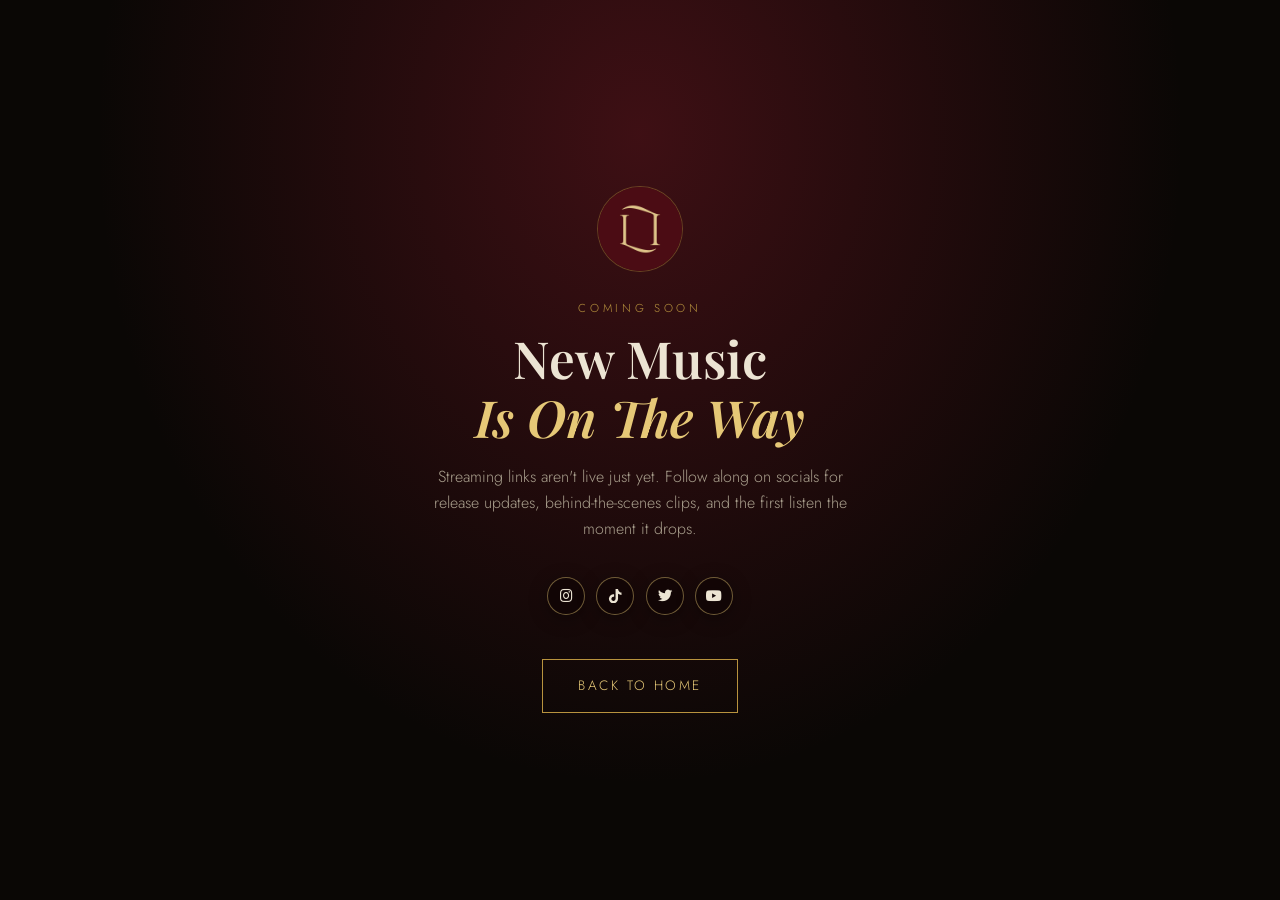
<file: coming-soon.html>
<!DOCTYPE html>
<html lang="en" data-theme="dark">
<head>
  <!-- Favicon -->
  <link rel="apple-touch-icon" sizes="180x180" href="favicon/apple-touch-icon.png">
  <link rel="icon" type="image/x-icon" href="favicon/favicon.ico">
  <link rel="icon" type="image/png" sizes="48x48" href="favicon/favicon-48x48.png">
  <link rel="icon" type="image/png" sizes="32x32" href="favicon/favicon-32x32.png">
  <link rel="icon" type="image/png" sizes="16x16" href="favicon/favicon-16x16.png">
  <link rel="mask-icon" href="favicon/safari-pinned-tab.svg" color="#b8933e">
  <link rel="manifest" href="favicon/site.webmanifest">

  <meta charset="UTF-8">
  <meta name="viewport" content="width=device-width, initial-scale=1.0">
  <meta http-equiv="X-UA-Compatible" content="ie=edge">
  <meta name="robots" content="noindex">
  <meta name="description" content="New music from Lucious Lawton is on the way. Follow along on socials for updates.">
  <meta name="theme-color" content="#0a0705">
  <script>
    /* Apply saved theme before first paint (dark is the default) */
    (function(){
      var t = 'dark';
      try { var s = localStorage.getItem('ll-theme'); if (s === 'light' || s === 'dark') t = s; } catch (e) {}
      document.documentElement.setAttribute('data-theme', t);
      var m = document.querySelector('meta[name="theme-color"]');
      if (m) m.setAttribute('content', t === 'light' ? '#f4f7fb' : '#0a0705');
    })();
  </script>

  <link rel="preconnect" href="https://fonts.googleapis.com">
  <link rel="preconnect" href="https://fonts.gstatic.com" crossorigin>
  <link href="https://fonts.googleapis.com/css2?family=Playfair+Display:ital,wght@0,500;0,600;0,700;1,500;1,600&family=Jost:wght@300;400;500;600&display=swap" rel="stylesheet">
  <link rel="stylesheet" href="https://use.fontawesome.com/releases/v5.4.1/css/all.css" integrity="sha384-5sAR7xN1Nv6T6+dT2mhtzEpVJvfS3NScPQTrOxhwjIuvcA67KV2R5Jz6kr4abQsz" crossorigin="anonymous">

  <link rel="stylesheet" href="style.css">
  <title>New Music Coming Soon — Lucious Lawton</title>
</head>
<body class="coming-soon-page">

  <div class="coming-soon">
    <img src="img/nav-logo.jpg" alt="Lucious Lawton" class="coming-soon__logo">

    <p class="eyebrow">Coming Soon</p>
    <h1 class="coming-soon__title">New Music<br><span>Is On The Way</span></h1>
    <p class="coming-soon__text">
      Streaming links aren't live just yet. Follow along on socials for release
      updates, behind-the-scenes clips, and the first listen the moment it drops.
    </p>

    <ul class="hero__socials coming-soon__socials">
      <li><a href="https://instagram.com/luciouslawton" target="_blank" rel="noopener" aria-label="Instagram"><i class="fab fa-instagram"></i></a></li>
      <li>
        <a href="https://tiktok.com/@luciouslawton" target="_blank" rel="noopener" aria-label="TikTok">
          <svg width="1em" height="1em" viewBox="0 0 448 512" fill="currentColor" style="display:inline-block; vertical-align:-0.125em;">
            <path d="M448,209.91a210.06,210.06,0,0,1-122.77-39.25V349.38A162.55,162.55,0,1,1,185,188.31V278.2a74.62,74.62,0,1,0,52.23,71.18V0l88,0a121.18,121.18,0,0,0,1.86,22.17h0A122.18,122.18,0,0,0,381,102.39a121.43,121.43,0,0,0,67,20.14Z"/>
          </svg>
        </a>
      </li>
      <li><a href="https://twitter.com/luciouslawton" target="_blank" rel="noopener" aria-label="Twitter"><i class="fab fa-twitter"></i></a></li>
      <li><a href="https://youtube.com/@luciouslawton" target="_blank" rel="noopener" aria-label="YouTube"><i class="fab fa-youtube"></i></a></li>
    </ul>

    <a href="index.html#music" class="btn-gold"><span>Back to Home</span></a>
  </div>

</body>
</html>
</file>
<file: style.css>
/* =========================================================
   LUCIOUS LAWTON — design tokens
   ========================================================= */
:root{
  --void:        #0a0705;
  --charcoal:    #14100d;
  --charcoal-2:  #1c1613;
  --velvet:      #3d0a10;
  --crimson:     #8c1c2b;
  --crimson-2:   #b8232f;
  --gold:        #b8933e;
  --gold-bright: #e6c877;
  --ivory:       #ece4d3;
  --ivory-dim:   #a99f8d;

  /* channel tokens so translucent borders/glows can follow the theme */
  --accent-rgb:        184,147,62;
  --accent-bright-rgb: 230,200,119;
  --crimson-rgb:       140,28,43;
  --void-rgb:          10,7,5;

  /* theme-dependent extras */
  --on-velvet:        #ece4d3;
  --on-velvet-accent: #e6c877;
  --quote-mark:       rgba(230,200,119,.16);
  --scrim:            rgba(0,0,0,.55);
  --lightbox-bg:      rgba(6,4,3,.94);
  --glass:            rgba(6,0,0,.35);
  --stripe:           rgba(255,255,255,.02);
  --title-shadow:     0 6px 30px rgba(0,0,0,.5);
  --select-arrow:     url("data:image/svg+xml,%3Csvg xmlns='http://www.w3.org/2000/svg' width='14' height='9'%3E%3Cpath d='M1 1l6 6 6-6' stroke='%23b8933e' stroke-width='1.5' fill='none' fill-rule='evenodd'/%3E%3C/svg%3E");

  --font-display: 'Playfair Display', 'Times New Roman', serif;
  --font-body:    'Jost', 'Helvetica Neue', Arial, sans-serif;

  --gutter: clamp(1.25rem, 4vw, 3.5rem);
  --section-space: clamp(4rem, 10vw, 8rem);
  --radius: 2px;

  --ease: cubic-bezier(.22,1,.36,1);
}

*, *::before, *::after{ box-sizing: border-box; }

html{
  scroll-behavior: smooth;
}

@media (prefers-reduced-motion: reduce){
  html{ scroll-behavior: auto; }
  *, *::before, *::after{
    animation-duration: 0.001ms !important;
    animation-iteration-count: 1 !important;
    transition-duration: 0.001ms !important;
    scroll-behavior: auto !important;
  }
}

body{
  margin: 0;
  background: var(--void);
  color: var(--ivory);
  font-family: var(--font-body);
  font-weight: 300;
  line-height: 1.6;
  -webkit-font-smoothing: antialiased;
  overflow-x: hidden;
}

img{ max-width: 100%; display: block; }

a{ color: inherit; text-decoration: none; }

h1, h2, h3, h4{
  font-family: var(--font-display);
  font-weight: 600;
  color: var(--ivory);
  margin: 0;
}

::selection{
  background: var(--crimson);
  color: var(--on-velvet);
}

/* subtle film-grain / vignette overlay across the whole page */
.grain{
  position: fixed;
  inset: 0;
  pointer-events: none;
  z-index: 500;
  opacity: .05;
  mix-blend-mode: overlay;
  background-image: url("data:image/svg+xml,%3Csvg xmlns='http://www.w3.org/2000/svg' width='120' height='120'%3E%3Cfilter id='n'%3E%3CfeTurbulence type='fractalNoise' baseFrequency='0.9' numOctaves='2' stitchTiles='stitch'/%3E%3C/filter%3E%3Crect width='100%25' height='100%25' filter='url(%23n)'/%3E%3C/svg%3E");
}

/* =========================================================
   Custom cursor (gold ring, desktop only)
   ========================================================= */
.cursor-ring{
  position: fixed;
  top: 0; left: 0;
  width: 26px; height: 26px;
  margin: -13px 0 0 -13px;
  border: 1px solid var(--gold-bright);
  border-radius: 50%;
  pointer-events: none;
  z-index: 9999;
  opacity: 0;
  mix-blend-mode: difference;
  transition: opacity .3s ease, width .25s var(--ease), height .25s var(--ease),
              margin .25s var(--ease), background .25s var(--ease),
              left .12s ease-out, top .12s ease-out;
}
.cursor-ring.is-active{ opacity: 1; }
.cursor-ring.is-hover{
  width: 46px; height: 46px;
  margin: -23px 0 0 -23px;
  background: rgba(var(--accent-bright-rgb),.14);
}
.cursor-ring.is-click{
  width: 18px; height: 18px;
  margin: -9px 0 0 -9px;
  background: var(--gold-bright);
}
@media (hover: hover) and (pointer: fine){
  body.has-custom-cursor,
  body.has-custom-cursor a,
  body.has-custom-cursor button,
  body.has-custom-cursor .gallery-item,
  body.has-custom-cursor .reel-card,
  body.has-custom-cursor .track-card{
    cursor: none;
  }
}
@media (hover: none), (pointer: coarse), (prefers-reduced-motion: reduce){
  .cursor-ring{ display: none; }
}

/* =========================================================
   Scroll progress bar
   ========================================================= */
.scroll-progress{
  position: fixed;
  top: 0; left: 0;
  height: 3px;
  width: 0%;
  background: linear-gradient(90deg, var(--gold), var(--gold-bright));
  box-shadow: 0 0 10px rgba(var(--accent-bright-rgb),.5);
  z-index: 600;
  pointer-events: none;
}

/* =========================================================
   Curtain intro — parts on load like a theater curtain
   ========================================================= */
.curtain{
  position: fixed;
  top: 0; bottom: 0;
  width: 51%;
  z-index: 9000;
  background:
    repeating-linear-gradient(90deg, var(--velvet) 0 16px, var(--crimson) 16px 32px),
    linear-gradient(180deg, var(--crimson-2), var(--velvet) 70%);
  background-blend-mode: multiply, normal;
  box-shadow: inset 0 0 90px rgba(0,0,0,.65);
  transition: transform 1.15s var(--ease);
}
.curtain--left{ left: 0; }
.curtain--right{ right: 0; }
.curtain--left.is-open{ transform: translateX(-102%); }
.curtain--right.is-open{ transform: translateX(102%); }
.curtain.is-hidden{ display: none; }
body.curtain-lock{ overflow: hidden; }
@media (prefers-reduced-motion: reduce){
  .curtain{ display: none; }
}

/* =========================================================
   Eyebrow / small labels
   ========================================================= */
.eyebrow{
  font-family: var(--font-body);
  font-size: .72rem;
  letter-spacing: .32em;
  text-transform: uppercase;
  color: var(--gold);
  margin: 0 0 .75rem;
}

/* =========================================================
   Top-left wordmark + nav toggle
   ========================================================= */
.wordmark-mini{
  position: fixed;
  top: 1.35rem;
  left: 4.4rem;
  height: 44px;
  z-index: 300;
  display: flex;
  align-items: center;
  font-family: var(--font-display);
  font-style: italic;
  font-weight: 500;
  font-size: .78rem;
  line-height: 1;
  letter-spacing: .18em;
  color: var(--ivory-dim);
  pointer-events: none;
}

.nav-toggle{
  position: fixed;
  top: 1.35rem;
  left: 1.35rem;
  z-index: 400;
  width: 44px;
  height: 44px;
  display: flex;
  flex-direction: column;
  align-items: center;
  justify-content: center;
  gap: 6px;
  background: rgba(var(--void-rgb),.55);
  border: 1px solid rgba(var(--accent-rgb),.4);
  border-radius: 50%;
  cursor: pointer;
  backdrop-filter: blur(6px);
  transition: border-color .3s var(--ease), background .3s var(--ease);
}
.nav-toggle:hover{ border-color: var(--gold-bright); }

.nav-toggle__bar{
  width: 18px;
  height: 1.5px;
  background: var(--gold);
  transition: transform .35s var(--ease), opacity .25s var(--ease), width .3s var(--ease);
}
.nav-toggle[aria-expanded="true"] .nav-toggle__bar:nth-child(1){
  transform: translateY(7.5px) rotate(45deg);
}
.nav-toggle[aria-expanded="true"] .nav-toggle__bar:nth-child(2){
  opacity: 0;
}
.nav-toggle[aria-expanded="true"] .nav-toggle__bar:nth-child(3){
  transform: translateY(-7.5px) rotate(-45deg);
}

/* =========================================================
   Drawer nav
   ========================================================= */
.site-nav{
  position: fixed;
  inset: 0 auto 0 0;
  width: min(420px, 100%);
  height: 100dvh;
  background: linear-gradient(180deg, var(--charcoal) 0%, var(--void) 100%);
  border-right: 1px solid rgba(var(--accent-rgb),.25);
  z-index: 350;
  display: flex;
  flex-direction: column;
  justify-content: center;
  justify-content: safe center;
  overflow-y: auto;
  padding: 6rem clamp(2rem, 6vw, 4rem) 3rem;
  transform: translateX(-105%);
  transition: transform .55s var(--ease);
}
.site-nav.is-open{ transform: translateX(0); }

.site-nav__logo{
  position: absolute;
  top: 2.1rem;
  left: 50%;
  transform: translateX(-50%);
  width: 84px;
  height: 84px;
  border-radius: 50%;
  object-fit: cover;
  box-shadow: 0 0 0 1px rgba(var(--accent-rgb),.4);
}

.nav-scrim{
  position: fixed;
  inset: 0;
  z-index: 340;
  background: var(--scrim);
  backdrop-filter: blur(2px);
  opacity: 0;
  pointer-events: none;
  transition: opacity .45s var(--ease);
}
.nav-scrim.is-open{ opacity: 1; pointer-events: auto; }

.site-nav__links{
  list-style: none;
  margin: 0 0 2.5rem;
  padding: 0;
}
.site-nav__links li + li{ margin-top: .35rem; }
.site-nav__links a{
  font-family: var(--font-display);
  font-style: italic;
  font-size: clamp(1.6rem, 5vw, 2.3rem);
  font-weight: 500;
  color: var(--ivory-dim);
  display: inline-block;
  position: relative;
  transition: color .3s var(--ease), transform .3s var(--ease);
}
.site-nav__links a::after{
  content: '';
  position: absolute;
  left: 0; right: 100%;
  bottom: -2px;
  height: 1px;
  background: var(--gold);
  transition: right .35s var(--ease);
}
.site-nav__links a:hover{ color: var(--gold-bright); transform: translateX(6px); }
.site-nav__links a:hover::after{ right: 0; }

.site-nav__social{
  list-style: none;
  display: flex;
  gap: 1rem;
  margin: 2rem 0 0;
  padding: 0;
}
.site-nav__social a{
  width: 40px;
  height: 40px;
  border: 1px solid rgba(var(--accent-rgb),.5);
  border-radius: 50%;
  display: flex;
  align-items: center;
  justify-content: center;
  color: var(--gold);
  transition: all .3s var(--ease);
}
.site-nav__social a:hover{
  background: var(--gold);
  color: var(--void);
  box-shadow: 0 0 18px rgba(var(--accent-bright-rgb),.55);
}

/* =========================================================
   Marquee "bulb" rule — signature motif
   ========================================================= */
.bulb-rule{
  --n: 26;
  height: 1px;
  background: repeating-linear-gradient(
    to right,
    rgba(var(--accent-rgb),.35) 0 1px,
    transparent 1px 100%
  );
  position: relative;
  margin: 0;
}
.bulb-rule::before{
  content: '';
  position: absolute;
  inset: 0;
  background-image: radial-gradient(circle, var(--gold) 1.4px, transparent 1.6px);
  background-size: calc(100% / var(--n)) 100%;
  background-position: center;
  background-repeat: repeat-x;
  animation: bulb-twinkle 4.5s ease-in-out infinite;
}
.bulb-rule--section{
  max-width: 1180px;
  margin: 0 auto;
}
@keyframes bulb-twinkle{
  0%, 100%{ opacity: .55; filter: drop-shadow(0 0 0 rgba(var(--accent-bright-rgb),0)); }
  50%{ opacity: 1; filter: drop-shadow(0 0 4px rgba(var(--accent-bright-rgb),.8)); }
}

/* =========================================================
   Hero
   ========================================================= */
.hero{
  position: relative;
  height: 100dvh;
  min-height: 560px;
  display: flex;
  align-items: flex-end;
  justify-content: center;
  overflow: hidden;
}
.hero__ambient{
  position: absolute;
  inset: -10%;
  background:
    radial-gradient(ellipse 60% 55% at 50% 38%, rgba(var(--crimson-rgb),.55), transparent 68%),
    radial-gradient(ellipse 80% 70% at 50% 60%, var(--velvet), var(--void) 75%);
}
.hero__image{
  position: absolute;
  inset: 0;
  background-color: var(--charcoal);
  background-image: url('img/hero.jpg');
  background-size: cover;
  background-position: center 20%;
  transform: scale(1.08);
  animation: hero-settle 2.4s var(--ease) forwards;
  -webkit-mask-image: radial-gradient(ellipse 62% 62% at 50% 42%, black 45%, transparent 88%);
  mask-image: radial-gradient(ellipse 62% 62% at 50% 42%, black 45%, transparent 88%);
}
@keyframes hero-settle{
  from{ transform: scale(1.14); filter: saturate(.7) brightness(.7); }
  to{ transform: scale(1.08); filter: saturate(1) brightness(1); }
}
.hero__scrim{
  position: absolute;
  inset: 0;
  background:
    radial-gradient(circle at 50% 30%, rgba(var(--crimson-rgb),.28), transparent 55%),
    linear-gradient(180deg, rgba(var(--void-rgb),.35) 0%, rgba(var(--void-rgb),.55) 55%, var(--void) 100%);
}
.hero__spotlight{
  position: absolute;
  inset: 0;
  pointer-events: none;
  background: radial-gradient(320px 320px at var(--x,50%) var(--y,40%), rgba(var(--accent-bright-rgb),.14), transparent 70%);
  transition: opacity .4s ease;
}
@media (max-width: 780px), (hover: none){
  .hero__spotlight{ display: none; }
}

.hero__content{
  position: relative;
  z-index: 2;
  text-align: center;
  padding: 0 var(--gutter) clamp(5.5rem, 9vw, 6.5rem);
  max-width: 900px;
}
.hero__title{
  font-size: clamp(3rem, 11vw, 7.5rem);
  line-height: .96;
  letter-spacing: .01em;
  text-shadow: var(--title-shadow);
}
.hero__title span{ display: block; }
.hero__title--em{
  font-style: italic;
  font-weight: 500;
  color: var(--gold-bright);
}
.hero__socials{
  list-style: none;
  display: flex;
  justify-content: center;
  gap: .7rem;
  margin: 1.4rem 0 0;
  padding: 0;
}
.hero__socials a{
  width: 38px; height: 38px;
  border-radius: 50%;
  display: flex;
  align-items: center;
  justify-content: center;
  color: var(--ivory);
  font-size: .9rem;
  background: var(--glass);
  border: 1px solid rgba(var(--accent-bright-rgb),.45);
  backdrop-filter: blur(6px);
  -webkit-backdrop-filter: blur(6px);
  box-shadow: 0 4px 18px rgba(0,0,0,.35);
  transition: all .3s var(--ease);
}
.hero__socials a:hover{
  background: var(--gold);
  color: var(--void);
  border-color: var(--gold);
  transform: translateY(-3px);
}
@media (max-width: 480px){
  .hero__socials a{ width: 34px; height: 34px; font-size: .82rem; }
  .hero__socials{ gap: .55rem; }
}

.scroll-cue{
  position: absolute;
  left: 50%;
  bottom: clamp(1.25rem, 3vw, 2rem);
  transform: translateX(-50%);
  z-index: 2;
  width: 22px;
  height: 36px;
  border: 1px solid rgba(var(--accent-bright-rgb),.55);
  border-radius: 20px;
}
.scroll-cue span{
  position: absolute;
  top: 6px; left: 50%;
  width: 4px; height: 4px;
  margin-left: -2px;
  border-radius: 50%;
  background: var(--gold-bright);
  animation: cue-fall 1.8s ease-in-out infinite;
}
@keyframes cue-fall{
  0%{ transform: translateY(0); opacity: 1; }
  70%{ opacity: 0; }
  100%{ transform: translateY(14px); opacity: 0; }
}

/* =========================================================
   Reveal-on-scroll utilities
   ========================================================= */
.reveal{
  opacity: 0;
  transform: translateY(14px);
  animation: reveal-in .9s var(--ease) forwards;
  animation-delay: calc(var(--d, 0) * .12s + .2s);
}
@keyframes reveal-in{
  to{ opacity: 1; transform: translateY(0); }
}

.reveal-up{
  opacity: 0;
  transform: translateY(28px);
  transition: opacity .8s var(--ease), transform .8s var(--ease);
}
.reveal-up.in-view{
  opacity: 1;
  transform: translateY(0);
}

/* =========================================================
   Generic section scaffolding
   ========================================================= */
.section{
  max-width: 1180px;
  margin: 0 auto;
  padding: var(--section-space) var(--gutter);
}
.section__head{
  text-align: center;
  max-width: 640px;
  margin: 0 auto clamp(2.5rem, 6vw, 4rem);
}
.section__head h2{
  font-size: clamp(2rem, 5vw, 3rem);
}
.section__lede{
  margin-top: .85rem;
  color: var(--ivory-dim);
  font-size: 1rem;
}
.section__note{
  text-align: center;
  color: var(--ivory-dim);
  font-size: .9rem;
  margin-top: 2.5rem;
  letter-spacing: .02em;
}

.platform-links-wrap{
  text-align: center;
  margin-top: 2.5rem;
}
.platform-links__label{
  font-size: .72rem;
  letter-spacing: .28em;
  text-transform: uppercase;
  color: var(--gold);
  margin: 0 0 1rem;
}
.platform-links{
  list-style: none;
  display: flex;
  justify-content: center;
  gap: .9rem;
  margin: 0;
  padding: 0;
}
.platform-links a{
  width: 42px; height: 42px;
  border: 1px solid rgba(var(--accent-rgb),.35);
  border-radius: 50%;
  display: flex;
  align-items: center;
  justify-content: center;
  color: var(--gold);
  font-size: 1rem;
  transition: all .3s var(--ease);
}
.platform-links a:hover{
  background: var(--gold);
  color: var(--void);
  transform: translateY(-3px);
}

/* =========================================================
   Film & TV — reel cards
   ========================================================= */
.reel-grid{
  display: grid;
  grid-template-columns: repeat(auto-fit, minmax(260px, 1fr));
  gap: clamp(1.5rem, 3vw, 2.5rem);
  max-width: 340px;
  margin: 0 auto;
}
.reel-card{
  background: var(--charcoal);
  border: 1px solid rgba(var(--accent-rgb),.18);
  transition: transform .45s var(--ease), border-color .45s var(--ease), box-shadow .45s var(--ease);
}
.reel-card{ will-change: transform; }
.reel-card:hover{
  border-color: rgba(var(--accent-rgb),.5);
  box-shadow: 0 20px 40px -20px rgba(0,0,0,.7);
}
@media (hover: none), (pointer: coarse){
  .reel-card:hover{ transform: translateY(-6px); }
}
.reel-card__poster{
  aspect-ratio: 2/3;
  background-color: var(--charcoal-2);
  background-size: cover;
  background-position: center;
  position: relative;
}
.reel-card__poster::after{
  content: '';
  position: absolute; inset: 0;
  background: linear-gradient(180deg, transparent 55%, rgba(var(--void-rgb),.85) 100%);
}
.reel-card__tag{
  position: absolute;
  top: .9rem; left: .9rem;
  z-index: 1;
  font-size: .65rem;
  letter-spacing: .14em;
  text-transform: uppercase;
  color: var(--void);
  background: var(--gold);
  padding: .3em .7em;
}
.reel-card__body{ padding: 1.4rem 1.3rem 1.6rem; }
.reel-card__body h3{
  font-size: 1.25rem;
  font-style: italic;
  margin-bottom: .3rem;
}
.reel-card__meta{
  margin: 0 0 .6rem;
  font-size: .8rem;
  letter-spacing: .08em;
  text-transform: uppercase;
  color: var(--gold);
}
.reel-card__desc{
  margin: 0;
  font-size: .92rem;
  color: var(--ivory-dim);
}

/* =========================================================
   Music — track cards
   ========================================================= */
.music-embed{
  max-width: 620px;
  margin: 0 auto 2rem;
}
.music-embed:empty{ display: none; }
.music-embed iframe{
  width: 100%;
  display: block;
  border-radius: 10px;
}

.track-list{
  display: flex;
  flex-direction: column;
  gap: 1rem;
}
.track-card{
  display: flex;
  align-items: center;
  gap: 1.2rem;
  padding: 1rem;
  background: var(--charcoal);
  border: 1px solid rgba(var(--accent-rgb),.18);
  transition: transform .25s var(--ease), border-color .35s var(--ease), background .35s var(--ease);
  will-change: transform;
}
.track-card:hover{
  border-color: rgba(var(--accent-rgb),.55);
  background: var(--charcoal-2);
}
.track-card__art{
  width: 64px; height: 64px;
  flex: none;
  background-color: var(--charcoal-2);
  background-size: cover;
  background-position: center;
}
.track-card__info{ flex: 1; min-width: 0; }
.track-card__info h3{
  font-size: 1.1rem;
  font-style: italic;
  margin-bottom: .2rem;
}
.track-card__meta{
  margin: 0;
  font-size: .78rem;
  letter-spacing: .08em;
  text-transform: uppercase;
  color: var(--gold);
}
.track-card__play{
  width: 40px; height: 40px;
  flex: none;
  border-radius: 50%;
  border: 1px solid rgba(var(--accent-rgb),.5);
  display: flex;
  align-items: center;
  justify-content: center;
  color: var(--gold);
  font-size: .75rem;
  transition: all .3s var(--ease);
}
.track-card:hover .track-card__play{
  background: var(--gold);
  color: var(--void);
}

/* =========================================================
   Quote panel
   ========================================================= */
.quote-panel{
  position: relative;
  padding: clamp(5rem, 12vw, 8rem) var(--gutter);
  text-align: center;
  background:
    radial-gradient(circle at 50% 0%, rgba(var(--crimson-rgb),.35), transparent 60%),
    var(--velvet);
  overflow: hidden;
}
.quote-panel__mark{
  font-family: var(--font-display);
  font-size: clamp(6rem, 16vw, 11rem);
  color: var(--quote-mark);
  line-height: 1;
  position: absolute;
  top: clamp(.5rem, 3vw, 2rem);
  left: 50%;
  transform: translateX(-50%);
  user-select: none;
}
.quote-panel blockquote{
  position: relative;
  margin: 0 auto;
  max-width: 780px;
}
.quote-panel p{
  font-family: var(--font-display);
  font-style: italic;
  font-weight: 500;
  font-size: clamp(1.5rem, 4vw, 2.4rem);
  line-height: 1.4;
  color: var(--on-velvet);
  margin: 0 0 1.2rem;
}
.quote-panel cite{
  font-style: normal;
  font-size: .8rem;
  letter-spacing: .18em;
  text-transform: uppercase;
  color: var(--on-velvet-accent);
}

/* =========================================================
   Gallery
   ========================================================= */
.gallery-grid{
  display: grid;
  grid-template-columns: repeat(3, 1fr);
  grid-auto-rows: clamp(140px, 22vw, 260px);
  gap: clamp(.5rem, 1.5vw, 1rem);
}
.gallery-item{
  margin: 0;
  overflow: hidden;
  position: relative;
  background: var(--charcoal-2);
  grid-row: span 2;
}
.gallery-item:nth-child(3n+1){ grid-row: span 2; }
.gallery-item img{
  width: 100%; height: 100%;
  object-fit: cover;
  transition: transform .6s var(--ease), filter .6s var(--ease);
  filter: saturate(.85);
}
.gallery-item::after{
  content: '';
  position: absolute; inset: 0;
  box-shadow: inset 0 0 0 1px rgba(var(--accent-rgb),.25);
  pointer-events: none;
}
.gallery-item:hover img{
  transform: scale(1.06);
  filter: saturate(1.1);
}
.gallery-item{ cursor: pointer; }

/* =========================================================
   Gallery lightbox
   ========================================================= */
.lightbox{
  position: fixed;
  inset: 0;
  z-index: 800;
  display: flex;
  align-items: center;
  justify-content: center;
  background: var(--lightbox-bg);
  opacity: 0;
  pointer-events: none;
  transition: opacity .35s var(--ease);
  padding: clamp(1rem, 5vw, 3rem);
}
.lightbox.is-open{ opacity: 1; pointer-events: auto; }
.lightbox__img{
  max-width: min(90vw, 1100px);
  max-height: 85vh;
  width: auto;
  object-fit: contain;
  box-shadow: 0 30px 80px rgba(0,0,0,.6);
  border: 1px solid rgba(var(--accent-rgb),.3);
  opacity: 0;
  transform: scale(.97);
  transition: opacity .35s var(--ease), transform .35s var(--ease);
}
.lightbox.is-open .lightbox__img{ opacity: 1; transform: scale(1); }
.lightbox__close,
.lightbox__nav{
  position: absolute;
  border-radius: 50%;
  border: 1px solid rgba(var(--accent-rgb),.4);
  background: rgba(var(--void-rgb),.6);
  color: var(--gold);
  cursor: pointer;
  display: flex;
  align-items: center;
  justify-content: center;
  transition: all .3s var(--ease);
}
.lightbox__close:hover,
.lightbox__nav:hover{
  background: var(--gold);
  color: var(--void);
}
.lightbox__close{
  top: 1.25rem; right: 1.5rem;
  width: 44px; height: 44px;
  font-size: 1.6rem;
  line-height: 1;
}
.lightbox__nav{
  top: 50%;
  transform: translateY(-50%);
  width: 48px; height: 48px;
  font-size: .95rem;
}
.lightbox__nav--prev{ left: clamp(.5rem, 3vw, 1.5rem); }
.lightbox__nav--next{ right: clamp(.5rem, 3vw, 1.5rem); }
@media (max-width: 560px){
  .lightbox__nav{ width: 40px; height: 40px; }
}

@media (max-width: 680px){
  .gallery-grid{ grid-template-columns: repeat(2, 1fr); }
  .gallery-item:nth-child(3n+1){ grid-row: span 2; }
  .gallery-item:nth-child(odd){ grid-row: span 2; }
}

/* =========================================================
   Film & TV — demo reel video embed
   ========================================================= */
.reel-video{
  max-width: 900px;
  margin: 0 auto clamp(2rem, 5vw, 3rem);
  aspect-ratio: 16/9;
  background: var(--charcoal-2);
  border: 1px solid rgba(var(--accent-rgb),.25);
  overflow: hidden;
}
.reel-video iframe{
  width: 100%; height: 100%;
  border: 0;
  display: block;
}

/* =========================================================
   Testimonials
   ========================================================= */
.testimonial-grid{
  display: grid;
  grid-template-columns: repeat(auto-fit, minmax(280px, 1fr));
  gap: clamp(1.25rem, 3vw, 2rem);
  max-width: 1000px;
  margin: 0 auto;
}
.testimonial-card{
  margin: 0;
  padding: 1.8rem 1.6rem;
  background: var(--charcoal);
  border: 1px solid rgba(var(--accent-rgb),.18);
  border-top: 2px solid var(--gold);
}
.testimonial-card p{
  margin: 0 0 1rem;
  font-family: var(--font-display);
  font-style: italic;
  font-size: 1.05rem;
  line-height: 1.55;
  color: var(--ivory);
}
.testimonial-card cite{
  font-style: normal;
  font-size: .78rem;
  letter-spacing: .1em;
  text-transform: uppercase;
  color: var(--gold);
}

/* =========================================================
   Press Kit
   ========================================================= */
.press-grid{
  display: grid;
  grid-template-columns: minmax(200px, 260px) 1fr;
  gap: clamp(1.5rem, 4vw, 3rem);
  max-width: 800px;
  margin: 0 auto;
  align-items: start;
}
@media (max-width: 620px){
  .press-grid{ grid-template-columns: 1fr; justify-items: center; }
}
.press-photo{
  aspect-ratio: 4/5;
  background: var(--charcoal-2);
  border: 1px solid rgba(var(--accent-rgb),.3);
  overflow: hidden;
  width: 100%;
  max-width: 260px;
}
.press-photo img{
  width: 100%; height: 120%;
  object-fit: cover;
  filter: saturate(.9);
}
.stat-list{
  margin: 0;
  width: 100%;
}
.stat-list__row{
  display: flex;
  justify-content: space-between;
  gap: 1rem;
  padding: .65rem 0;
  border-bottom: 1px solid rgba(var(--accent-rgb),.18);
}
.stat-list__row dt{
  font-size: .72rem;
  letter-spacing: .14em;
  text-transform: uppercase;
  color: var(--gold);
  flex: none;
}
.stat-list__row dd{
  margin: 0;
  text-align: right;
  color: var(--ivory-dim);
  font-size: .92rem;
}

.credits-wrap{
  max-width: 800px;
  margin: 0 auto;
  overflow-x: auto;
}
.credits-table{
  width: 100%;
  border-collapse: collapse;
  margin-top: 1rem;
  font-size: .88rem;
}
.credits-table th{
  text-align: left;
  font-size: .68rem;
  letter-spacing: .12em;
  text-transform: uppercase;
  color: var(--void);
  background: var(--gold);
  padding: .65rem .9rem;
  white-space: nowrap;
}
.credits-table td{
  padding: .7rem .9rem;
  color: var(--ivory-dim);
  border-bottom: 1px solid rgba(var(--accent-rgb),.18);
  white-space: nowrap;
}
.credits-table tbody tr:nth-child(odd){ background: var(--stripe); }

/* =========================================================
   Inquire form
   ========================================================= */
.section--inquire{
  background: linear-gradient(180deg, transparent 0%, rgba(var(--crimson-rgb),.08) 100%);
}
.inquire-form{
  max-width: 620px;
  margin: 0 auto;
  padding: clamp(1.75rem, 4vw, 3rem);
  background: var(--charcoal);
  border: 1px solid rgba(var(--accent-rgb),.25);
  position: relative;
}
.inquire-form::before{
  content: '';
  position: absolute;
  inset: 8px;
  border: 1px solid rgba(var(--accent-rgb),.15);
  pointer-events: none;
}
.field{ margin-bottom: 1.3rem; }
.field-row{
  display: grid;
  grid-template-columns: 1fr 1fr;
  gap: 1.3rem;
}
@media (max-width: 560px){
  .field-row{ grid-template-columns: 1fr; gap: 0; }
}
label{
  display: block;
  font-size: .72rem;
  letter-spacing: .16em;
  text-transform: uppercase;
  color: var(--gold);
  margin-bottom: .5rem;
}
input, textarea, select{
  width: 100%;
  background: transparent;
  border: none;
  border-bottom: 1px solid rgba(var(--accent-rgb),.35);
  color: var(--ivory);
  font-family: var(--font-body);
  font-size: 1rem;
  padding: .55rem .1rem;
  resize: vertical;
  transition: border-color .3s var(--ease);
}
select{
  appearance: none;
  -webkit-appearance: none;
  background-image: var(--select-arrow);
  background-repeat: no-repeat;
  background-position: right .2rem center;
  padding-right: 1.5rem;
  cursor: pointer;
}
select option{ background: var(--charcoal); color: var(--ivory); }
input:focus, textarea:focus, select:focus{
  outline: none;
  border-color: var(--gold-bright);
}
input:focus-visible, textarea:focus-visible, select:focus-visible, a:focus-visible, button:focus-visible{
  outline: 2px solid var(--gold-bright);
  outline-offset: 3px;
}
::placeholder{ color: var(--ivory-dim); opacity: .5; }

.btn-gold{
  margin-top: .5rem;
  display: inline-flex;
  align-items: center;
  gap: .6rem;
  background: transparent;
  border: 1px solid var(--gold);
  color: var(--gold-bright);
  font-family: var(--font-body);
  font-size: .85rem;
  letter-spacing: .18em;
  text-transform: uppercase;
  padding: .95rem 2.2rem;
  cursor: pointer;
  transition: all .35s var(--ease);
}
.btn-gold:hover{
  background: var(--gold);
  color: var(--void);
  box-shadow: 0 0 24px rgba(var(--accent-bright-rgb),.4);
}
.btn-gold--outline{
  border-color: rgba(var(--accent-rgb),.5);
  color: var(--ivory-dim);
}
.btn-gold--outline:hover{
  background: transparent;
  border-color: var(--gold-bright);
  color: var(--gold-bright);
  box-shadow: none;
}
.btn-row{
  display: flex;
  flex-wrap: wrap;
  justify-content: center;
  gap: 1rem;
  margin-top: 1.5rem;
}
.form-note{
  margin: 1.1rem 0 0;
  font-size: .8rem;
  line-height: 1.5;
  color: var(--ivory-dim);
}
.form-status{
  margin: .6rem 0 0;
  font-size: .85rem;
  color: var(--gold-bright);
  min-height: 1.2em;
}

/* =========================================================
   Footer
   ========================================================= */
.site-footer{
  padding: clamp(2.5rem, 6vw, 4rem) var(--gutter) 2.5rem;
  text-align: center;
}
.wordmark-mini--footer{
  position: static;
  display: block;
  margin: 1.75rem 0 1rem;
  font-size: .9rem;
}
.footer-social{
  list-style: none;
  display: flex;
  justify-content: center;
  gap: .9rem;
  margin: 0 0 1.25rem;
  padding: 0;
}
.footer-social a{
  width: 36px; height: 36px;
  border: 1px solid rgba(var(--accent-rgb),.35);
  border-radius: 50%;
  display: flex;
  align-items: center;
  justify-content: center;
  color: var(--gold);
  font-size: .85rem;
  transition: all .3s var(--ease);
}
.footer-social a:hover{
  background: var(--gold);
  color: var(--void);
}
.footer-copy{
  font-size: .75rem;
  letter-spacing: .04em;
  color: var(--ivory-dim);
  margin: 0;
}

/* =========================================================
   Social feed section (TikTok / Instagram embeds)
   ========================================================= */
.feed-embed{
  max-width: 780px;
  margin: 0 auto 1.5rem;
}
.feed-embed:last-child{ margin-bottom: 0; }

/* =========================================================
   Ambient sound toggle
   ========================================================= */
.sound-toggle{
  position: fixed;
  right: 1.35rem;
  bottom: 1.35rem;
  z-index: 400;
  width: 46px; height: 46px;
  border-radius: 50%;
  border: 1px solid rgba(var(--accent-rgb),.4);
  background: rgba(var(--void-rgb),.55);
  color: var(--gold);
  backdrop-filter: blur(6px);
  display: flex;
  align-items: center;
  justify-content: center;
  cursor: pointer;
  font-size: .95rem;
  transition: border-color .3s var(--ease), color .3s var(--ease), box-shadow .3s var(--ease);
}
.sound-toggle:hover{ border-color: var(--gold-bright); color: var(--gold-bright); }
.sound-toggle.is-playing{
  color: var(--gold-bright);
  box-shadow: 0 0 18px rgba(var(--accent-bright-rgb),.45);
}

/* =========================================================
   Easter egg — logo click flourish + confetti
   ========================================================= */
.site-nav__logo{ cursor: pointer; }

.logo-flourish{
  position: fixed;
  width: 340px; height: 340px;
  border-radius: 50%;
  pointer-events: none;
  z-index: 9997;
  background: radial-gradient(circle, rgba(var(--accent-bright-rgb),.4), transparent 70%);
  transform: translate(-50%,-50%) scale(.4);
  opacity: 0;
  animation: flourish-pulse 1.1s var(--ease) forwards;
}
@keyframes flourish-pulse{
  0%{ opacity: 0; transform: translate(-50%,-50%) scale(.4); }
  35%{ opacity: 1; }
  100%{ opacity: 0; transform: translate(-50%,-50%) scale(1.7); }
}

.confetti-piece{
  position: fixed;
  top: 0; left: 0;
  width: 7px; height: 13px;
  z-index: 9998;
  pointer-events: none;
  border-radius: 1px;
  animation: confetti-fall 1.5s ease-out forwards;
}
@keyframes confetti-fall{
  0%{ transform: translate(0,0) rotate(0deg); opacity: 1; }
  100%{ transform: translate(var(--tx), var(--ty)) rotate(var(--rot)); opacity: 0; }
}
@media (prefers-reduced-motion: reduce){
  .logo-flourish, .confetti-piece{ display: none; }
}

/* =========================================================
   Coming Soon — music platform placeholder page
   ========================================================= */
body.coming-soon-page{
  min-height: 100vh;
  display: flex;
  align-items: center;
  justify-content: center;
  background:
    radial-gradient(ellipse at 50% 15%, rgba(var(--crimson-rgb),.4), transparent 60%),
    var(--void);
  text-align: center;
  padding: 3rem 1.5rem;
}
.coming-soon{
  max-width: 560px;
}
.coming-soon__logo{
  width: 84px;
  height: 84px;
  border-radius: 50%;
  object-fit: cover;
  margin: 0 auto 1.75rem;
  box-shadow: 0 0 0 1px rgba(var(--accent-rgb),.4);
}
.coming-soon__title{
  font-size: clamp(2.1rem, 6vw, 3.2rem);
  line-height: 1.15;
  margin: 0 0 1.1rem;
}
.coming-soon__title span{
  font-style: italic;
  color: var(--gold-bright);
}
.coming-soon__text{
  color: var(--ivory-dim);
  font-size: 1rem;
  max-width: 440px;
  margin: 0 auto 2.25rem;
}
.coming-soon__socials{
  margin: 0 0 2.25rem;
}


/* =========================================================
   Theme switch (inside the drawer nav)
   ========================================================= */
.theme-toggle{
  display: flex;
  align-items: center;
  justify-content: space-between;
  gap: 1rem;
  margin-top: 1.75rem;
}
.theme-toggle__label{
  font-size: .72rem;
  letter-spacing: .28em;
  text-transform: uppercase;
  color: var(--ivory-dim);
}
.theme-switch{
  position: relative;
  flex: none;
  width: 60px;
  height: 32px;
  padding: 0;
  border-radius: 999px;
  border: 1px solid rgba(var(--accent-rgb),.5);
  background: rgba(var(--accent-rgb),.08);
  cursor: pointer;
  transition: border-color .3s var(--ease), background .3s var(--ease);
}
.theme-switch:hover{ border-color: var(--gold-bright); }
.theme-switch__thumb{
  position: absolute;
  top: 3px; left: 3px;
  width: 24px; height: 24px;
  border-radius: 50%;
  background: var(--gold);
  color: var(--void);
  display: flex;
  align-items: center;
  justify-content: center;
  font-size: .72rem;
  transition: transform .4s var(--ease), background .3s var(--ease);
}
.theme-switch__thumb i{ position: absolute; transition: opacity .25s var(--ease), transform .4s var(--ease); }
.theme-switch__thumb .fa-sun{ opacity: 0; transform: rotate(-60deg) scale(.6); }
.theme-switch[aria-checked="true"] .theme-switch__thumb{ transform: translateX(28px); }
.theme-switch[aria-checked="true"] .fa-moon{ opacity: 0; transform: rotate(60deg) scale(.6); }
.theme-switch[aria-checked="true"] .fa-sun{ opacity: 1; transform: none; }

/* =========================================================
   LIGHT THEME — grey / blue / white
   Same token names as dark mode, remapped:
   --gold(-bright) = steel blue accent, --velvet/--crimson = navy/blue,
   --void = page white, --charcoal = card white, --ivory = ink.
   ========================================================= */
:root[data-theme="light"]{
  --void:        #f4f7fb;
  --charcoal:    #ffffff;
  --charcoal-2:  #e8eef6;
  --velvet:      #1b3556;
  --crimson:     #2f5f9a;
  --crimson-2:   #4f86c6;
  --gold:        #2f5f9a;
  --gold-bright: #1d4e89;
  --ivory:       #111a29;
  --ivory-dim:   #4a596d;

  --accent-rgb:        47,95,154;
  --accent-bright-rgb: 29,78,137;
  --crimson-rgb:       47,95,154;
  --void-rgb:          244,247,251;

  --on-velvet:        #f4f7fb;
  --on-velvet-accent: #b9d2f0;
  --quote-mark:       rgba(185,210,240,.18);
  --scrim:            rgba(17,26,41,.45);
  --lightbox-bg:      rgba(14,22,36,.93);
  --glass:            rgba(255,255,255,.66);
  --stripe:           rgba(27,53,86,.04);
  --title-shadow:     none;
  --select-arrow:     url("data:image/svg+xml,%3Csvg xmlns='http://www.w3.org/2000/svg' width='14' height='9'%3E%3Cpath d='M1 1l6 6 6-6' stroke='%232f5f9a' stroke-width='1.5' fill='none' fill-rule='evenodd'/%3E%3C/svg%3E");
  --hero-reserve:     clamp(15rem, 31dvh, 17.5rem);
}

[data-theme="light"] .grain{ opacity: .03; }
[data-theme="light"] .cursor-ring{ mix-blend-mode: normal; }
[data-theme="light"] .wordmark-mini{ color: var(--ivory); }

/* Hero: portrait sits at the top inside its own box, title rests on the white below it */
[data-theme="light"] .hero__ambient{
  inset: 0;
  overflow: hidden;
  background: none;
  -webkit-mask-image: linear-gradient(180deg, #000 0, #000 50%, transparent 80%);
  mask-image: linear-gradient(180deg, #000 0, #000 50%, transparent 80%);
}
[data-theme="light"] .hero__ambient::before{
  content: '';
  position: absolute;
  inset: -8%;
  background: url('img/hero-light.jpg') center 30% / cover no-repeat;
  filter: blur(36px);
}
[data-theme="light"] .hero__image{
  background-image: url('img/hero-light.jpg');
  inset: 0 auto var(--hero-reserve) 50%;
  width: calc((max(100dvh, 560px) - var(--hero-reserve)) * 1.3334);
  background-color: transparent;
  background-size: 100% 100%;
  background-position: center;
  transform: translateX(-50%) scale(1.04);
  animation: hero-settle-light 2.4s var(--ease) forwards;
  -webkit-mask-image: radial-gradient(ellipse 50% 60% at 50% 38%, #000 55%, transparent 100%);
  mask-image: radial-gradient(ellipse 50% 60% at 50% 38%, #000 55%, transparent 100%);
}
@keyframes hero-settle-light{
  from{ transform: translateX(-50%) scale(1.1); filter: saturate(.8) brightness(.85); }
  to{ transform: translateX(-50%) scale(1.04); filter: saturate(1) brightness(1.08); }
}
[data-theme="light"] .hero__scrim{
  background: linear-gradient(180deg, rgba(var(--accent-rgb),.28) 0%, rgba(var(--accent-rgb),.10) 45%, transparent 72%);
}
[data-theme="light"] .hero__spotlight{
  background: radial-gradient(320px 320px at var(--x,50%) var(--y,40%), rgba(255,255,255,.14), transparent 70%);
}
[data-theme="light"] .hero__content{
  padding-bottom: clamp(5.25rem, 9vw, 6rem);
}
[data-theme="light"] .hero__title{
  font-size: clamp(2.2rem, 7.4vw, 5.4rem);
  line-height: 1.05;
}
[data-theme="light"] .hero__title span{ display: inline-block; }
[data-theme="light"] .hero__socials a{ box-shadow: 0 4px 18px rgba(27,53,86,.16); }

/* soft elevation on white cards */
[data-theme="light"] .track-card,
[data-theme="light"] .testimonial-card,
[data-theme="light"] .reel-card{
  box-shadow: 0 1px 2px rgba(27,53,86,.06), 0 10px 26px -14px rgba(27,53,86,.22);
}
[data-theme="light"] .reel-card:hover{ box-shadow: 0 20px 40px -20px rgba(27,53,86,.35); }
[data-theme="light"] .site-nav{ box-shadow: 0 0 60px rgba(17,26,41,.18); }


/* ---- Light theme: blue edge tint on the page + banded sections ---- */
[data-theme="light"] body{
  background:
    linear-gradient(90deg, rgba(96,150,214,.34) 0, rgba(96,150,214,.12) 7%, rgba(96,150,214,0) 20%,
                           rgba(96,150,214,0) 80%, rgba(96,150,214,.12) 93%, rgba(96,150,214,.34) 100%),
    var(--void);
}
/* full-bleed bands behind every other section so sections read as separate blocks */
[data-theme="light"] #press,
[data-theme="light"] #feed,
[data-theme="light"] #inquire{ position: relative; }
[data-theme="light"] #press::before,
[data-theme="light"] #feed::before,
[data-theme="light"] #inquire::before{
  content: '';
  position: absolute;
  top: 0; bottom: 0;
  left: 50%;
  width: 100vw;
  transform: translateX(-50%);
  z-index: -1;
  background: linear-gradient(180deg, rgba(120,165,222,.20), rgba(120,165,222,.09));
  border-top: 1px solid rgba(var(--accent-rgb),.14);
  border-bottom: 1px solid rgba(var(--accent-rgb),.14);
  pointer-events: none;
}
[data-theme="light"] .section--inquire{ background: none; }
[data-theme="light"] .site-footer{
  background: linear-gradient(180deg, rgba(120,165,222,0), rgba(120,165,222,.22));
}
</file>
